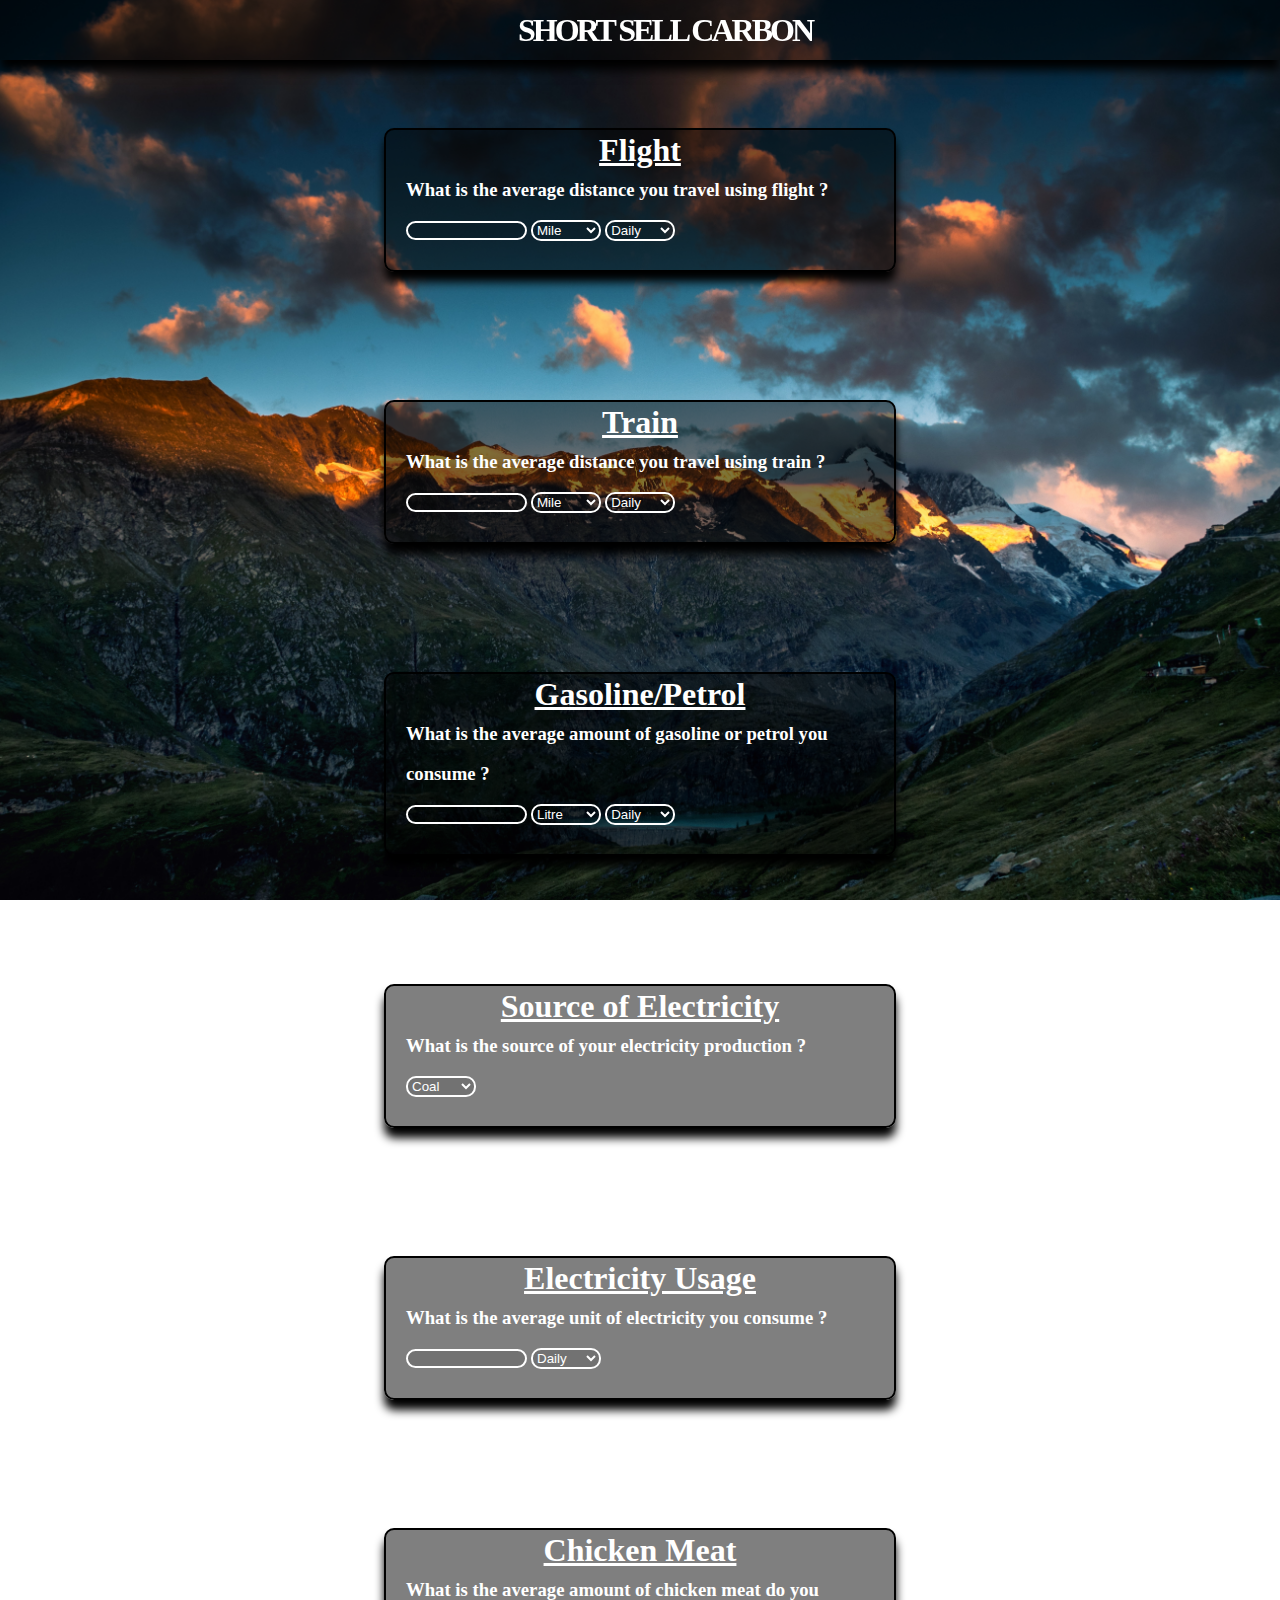
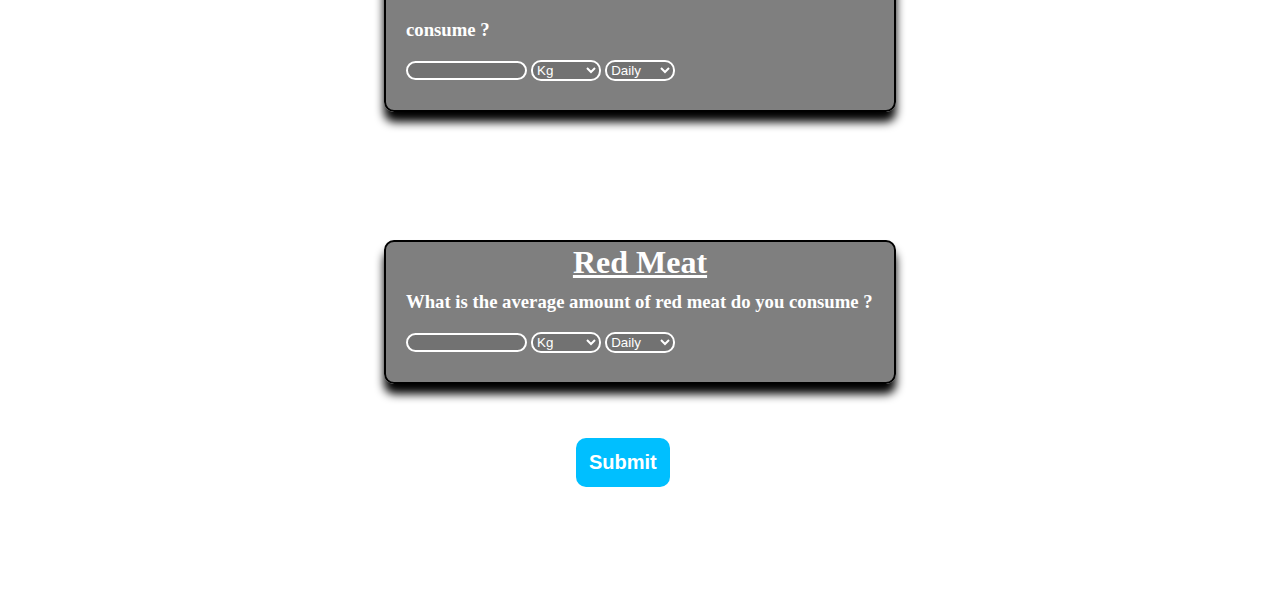
<file: surveycard.html>
<!DOCTYPE html>
<html>
<head>
	<meta charset="utf-8">
	<meta name="viewport" content="width=device-width, initial-scale=1">
	<link rel="stylesheet" type="text/css" href="surveycard.css">
	<title>Survey Card</title>
</head>
<body>
	<header>
			<div class="logo"><h1>Short Sell Carbon</h1> </div>
	</header>

<div id="main_div">

<section>
	<h1>Flight</h1>
	<h3>What is the average distance you travel using flight ?</h3>
	<input type="number" name="" size="" id="flight" min="0">

<select id="air">
    
    <option value="mile">Mile</option>
    <option value="km">Km</option>
    
</select>
<select id="airtime">
    
    <option value="daily">Daily</option>
    <option value="weekly">Week</option>
    <option value="monthly">Monthly</option>
    <option value="yearly">Yearly</option>
    
</select>
  <!-- <button>Skip</button> -->
</section>



<section>
	<h1>Train</h1>
	<h3>What is the average distance you travel using train ?</h3>
	<input type="number" name="" id="train" min="0">

<select id="rail_dist">
    
    <option value="mile">Mile</option>
    <option value="km">Km</option>
    
</select>

<select id="rail_time">
    
    <option value="daily">Daily</option>
    <option value="week">Week</option>
    <option value="month">Monthly</option>
    <option value="yearly">Yearly</option>
    
</select>
  <!-- <button>Skip</button> -->
</section>




<section>
	<h1>Gasoline/Petrol</h1>
	<h3>What is the average amount of gasoline or petrol you consume ?</h3>
	<input type="number" name="" id="gas" min="0">

	<select id="gas_volume">
    
    	<option value="litre">Litre</option>
    	<option value="gallon">Gallon</option>
    </select>

<select id="gas_time">
    
    <option value="daily">Daily</option>
    <option value="week">Week</option>
    <option value="month">Monthly</option>
    <option value="yearly">Yearly</option>
    
</select>
  <!-- <button>Skip</button> -->
</section>



<section>
	<h1>Source of Electricity</h1>
	<h3>What is the source of your electricity production ?</h3>
	<!-- <input type="" name="" id="electric_production"> -->

<select id="elect_prod">
    
    <option value="coal">Coal</option>
    <option value="natural gas">Natural Gas</option>
    <option value="oil">Oil</option>
    
</select>
  <!-- <button>Skip</button> -->
</section>




<section>
	<h1>Electricity Usage</h1>
	<h3>What is the average unit of electricity you consume ?</h3>
	<input type="number" name="" id="electricity_usage" min="0">

<select id="electusage">
    
     <option value="daily">Daily</option>
    <option value="week">Week</option>
    <option value="month">Monthly</option>
    <option value="yearly">Yearly</option>
    
</select>
  <!-- <button>Skip</button> -->
</section>




<section>
	<h1>Chicken Meat</h1>
	<h3>What is the average amount of chicken meat do you consume ?</h3>
	<input type="number" name="" id="chicken" min="0">

<select id="chick">
    
    <option value="kg">Kg</option>
    <option value="g">gram</option>
    
</select>


<select id="chicktime">
    
     <option value="daily">Daily</option>
    <option value="week">Week</option>
    <option value="month">Monthly</option>
    <option value="yearly">Yearly</option>
    
</select>



  <!-- <button>Skip</button> -->
</section>




<section>
	<h1>Red Meat</h1>
	<h3>What is the average amount of red meat do you consume ?</h3>
	<input type="number" name="" id="red_meat" min="0">

<select id="meat_red">
    
    <option value="kg">Kg</option>
    <option value="g">gram</option>
    
</select>


<select id="redmeattime">
    
     <option value="daily">Daily</option>
    <option value="week">Week</option>
    <option value="month">Monthly</option>
    <option value="yearly">Yearly</option>
    
</select>

  <!-- <button>Skip</button> -->
</section>
<br>
<br>
<br>



<button onclick="submit_survey()">Submit</button>
</div>

<section class="result">
		
		<h2 id="result_head">You Emit</h2>
		<ol>
			<h3><span id ="daily"></span>&nbsp;&nbsp;<span>kgs of Carbon  &nbsp;&nbsp;</span>Daily</h3>
			<h3><span id ="weekly"></span>&nbsp;&nbsp;<span>kgs of Carbon &nbsp;&nbsp;</span>Weekly</h3>
			<h3><span id ="monthly"></span>&nbsp;&nbsp;<span>kgs of Carbon&nbsp;&nbsp;</span>Monthly</h3>
			<h3><span id ="yearly"></span>&nbsp;&nbsp;<span>kgs of Carbon &nbsp;&nbsp;</span>Yearly</h3>
		</ol>
		

	</section>
	
<script type="text/javascript">
	function submit_survey()
	{
		   var f = document.getElementById('flight').value;
		   var dist_flight = document.getElementById('air').value;
		   if (dist_flight ==  'km')
		   {
		   		var output = f/1.06; // to convert the value in to mile .
		   }
		   else
		   {
		   	 var output  = f; // to keep the value in terms of mile 
		   }

		    var fperiod = document.getElementById('airtime').value;
		    if (fperiod == 'weekly') 
		    {
		    	var real_1 = output/7;
		    }
		    else if (fperiod == "monthly") 
		    {
		    	var real_1 = output/30;
		    }
		    else if (fperiod == "yearly") 
		    {
		    	var real_1 = output/365;
		    }
		    else
		    {
		    	var real_1 = output;
		    }
		    
		    // alert(real_1);
		    var output = 0;
		    



		    // train research


		    var f_train = document.getElementById('train').value;
		   var dist_train = document.getElementById('rail_dist').value;
		   if (dist_train ==  'km')
		   {
		   		var output = f_train/1.06;
		   }
		   else
		   {
		   	 var output  = f_train;
		   }

		    var t_period = document.getElementById('rail_time').value;
		    if (t_period == 'week') { var real_2 = output/7;}
		    else if (t_period == 'month') {var real_2 = output/30;}
		    else if (t_period == 'yearly') {var real_2 = output/365;}
		    else
		    {
		    	var real_2 = output;
		    }
		    // alert(real_2);
		    var output = 0;

		    // 	Gasoline Petrol

		    var gas = document.getElementById('gas').value;
		   var gas_vol = document.getElementById('gas_volume').value;
		   if (gas_vol ==  'litre')
		   {
		   		var output = gas/3.8;
		   }
		   else
		   {
		   	 var output  = gas;
		   }

		    var gas_period = document.getElementById('gas_time').value;
		    if (gas_period == 'week') { var real_3 = output/7;}
		    else if (gas_period == 'month') {var real_3 = output/30;}
		    else if (gas_period == 'yearly') {var real_3 = output/365;}
		    else
		    {
		    	var real_3 = output;
		    }
		    // alert(real_3);
		    var output = 0;


		    // Source of Electricity 


		    var elec_source = document.getElementById('elect_prod').value;
		    if (elec_source == "coal") 
		    	{
		    	// alert("Coal");
		    	 var koyla = 1
		    	}
		    if (elec_source == "natural gas") 
		    	{
		    		// alert("Natural Gas");
		    		 var cylinder = 1;
		    	}
		    if (elec_source == "oil") 
		    {
		    	// alert("Oil");
		    	 var tell = 1;
		    }


		    // Electricity usage

		    var elec = document.getElementById('electricity_usage').value;
		   // var dist_train = document.getElementById('rail_dist').value;
		   // if (dist_train ==  'km')
		   // {
		   // 		var output = f_train/1.06;
		   // }
		   // else
		   // {
		   // 	 var output  = f_train;
		   // }

		    var elect_unit = document.getElementById('electusage').value;
		    if (elect_unit == 'week') { var real_4 = elec/7;}
		    else if (elect_unit == 'month') {var real_4 = elec/30;}
		    else if (elect_unit == 'yearly') {var real_4 = elec/365;}
		    else
		    {
		    	var real_4 = elec;
		    }
		    // alert(real_4);
		    var output = 0;

		    // Chicken Meat Info

		    var chicken = document.getElementById('chicken').value;
		   var chick_vol = document.getElementById('chick').value;
		   if (chick_vol ==  'gram')
		   {
		   		var output = chicken/1000;
		   }
		   else
		   {
		   	 var output  = chicken;
		   }

		    var chicken_period = document.getElementById('chicktime').value;
		    if (chicken_period == 'week') { var real_5 = output/7;}
		    else if (chicken_period == 'month') {var real_5 = output/30;}
		    else if (chicken_period == 'yearly') {var real_5 = output/365;}
		    else
		    {
		    	var real_5 = output;
		    }
		    // alert(real_5);
		    var output = 0;


		    // Red Meat Info

		   var rm = document.getElementById('red_meat').value;
		   var rm_vol = document.getElementById('meat_red').value;
		   if (rm_vol ==  'gram')
		   {
		   		var output = rm/1000;
		   }
		   else
		   {
		   	 var output  = rm;
		   }

		    var rm_period = document.getElementById('redmeattime').value;
		    if (rm_period == 'week') { var real_6 = output/7;}
		    else if (rm_period == 'month') {var real_6 = output/30;}
		    else if (rm_period == 'yearly') {var real_6 = output/365;}
		    else
		    {
		    	var real_6 = output;
		    }
		    // alert(real_6);
		    var output = 0;
		    
		    if (koyla == 1) 
		    	{
		    		var resultt = (real_1*0.2)+(real_2*0.43)+(real_3*8.81)+(real_4*0.469)+(real_5*3.7)+(real_6*27);
		    	}

		    if (cylinder == 1) 
		    	{
		    		var resultt = (real_1*0.2)+(real_2*0.43)+(real_3*8.81)+(real_4*0.25)+(real_5*3.7)+(real_6*27);
		    	}	
		    

		    if (tell == 1) 
		    	{
		    		var resultt = (real_1*0.2)+(real_2*0.43)+(real_3*8.81)+(real_4*0.426)+(real_5*3.7)+(real_6*27);
		    	}	

		    	var result = resultt.toFixed(0);
		    // alert(result);
		    document.getElementById('daily').innerText = result;
		    document.getElementById('weekly').innerText = result*7;
		    document.getElementById('monthly').innerText = result*30;
		    document.getElementById('yearly').innerText = result*365;
		    
		    document.getElementById('main_div').style.display = 'none';
		    var show_result = document.getElementsByClassName('result');
		    show_result[0].style.display = 'block';

   		// location.href = "submitsurvey.html";
   	
	}
</script>
</body>
</html>
</file>
<file: surveycard.css>
*
{
	padding: 0;
	margin: 0;
}

body
{
	background-image: url("mountain.jpg");
	background-size: cover;
	height: 100vh;
	background-position: center;
	background-repeat: no-repeat;
	background-attachment: fixed;
	
	
}

header
{
	top: 0;
	left: 0;
	right: 0;
	margin: 0 auto;
	width: 100%;
	height: 60px;
	display: flex;
	justify-content: space-between;
	align-items: center;
	position: fixed;
	z-index: 999;
	box-shadow: 0px 10px 10px black;
	background: rgba(0, 0, 0, 0.5);
}
header .logo
{
/* text-decoration: none;*/
 flex: 1;
 color: white;
 margin-left: 50px;
 text-transform: uppercase;
 letter-spacing: -3px;

 font-family: 'cursive;' ,'lucida handwriting';
}
header h1
{
	text-decoration: none;
}

section.result h2
{
	color: white;
}

section 
{
	display: flow;
	padding-left: 20px;
	padding-right: 20px;
	padding-bottom: 20px;
	margin-left: 30%;
	margin-top:  10%;
	margin-right:30%;
	border: 2px solid black;
	border-radius: 10px;
	align-content: center;
	line-height: 2.5em;



	box-shadow: 0px 10px 10px black;
	background: rgba(0, 0, 0, 0.5);

}

section.result
{
	display: none;
	
/*	position: fixed;*/
}
h2#result_head
{
 text-align: center;
}
h1
{
	color: white;
	text-align: center;
	text-decoration: underline;

}
h3
{
 color: white;
}
input

{
	align-items: center;
	padding: auto;
	background: rgba(0, 0, 0, 0.1);
	border: 2px solid white;
	border-radius: 10px;
	color: white;
	width: 25%;

}
select
{
	width: 15%;
	background: rgba(0, 0, 0, 0.1);
	border: 2px solid white;
	border-radius: 10px;
	color: white;

/*	padding-right: 10%;*/
}
option 
{
	background: rgba(0, 0, 0, 1);
	color: white;
	
}
button
{

	border: 0px solid white;
	background-color: deepskyblue;
	border-radius: 10px;
	padding: 13px 13px 13px 13px;
	
	margin-left: 45%;
	margin-bottom: 10%;
	color: white;
	border-color: none;
	font-size: 20px;
	font-weight: bolder;

	align-content: center;
	
}







@media (min-width: 300px) and (max-width: 500px)
{
	section
	{
		margin-left: 5%;
		margin-top:  30%;
		margin-right:5%;
	}

input

{
	align-items: center;
	padding: auto;
	width: 50%;

}
select
{
	width: 20%;
/*	padding-right: 10%;*/
}
header
	{
		box-shadow: 0 10px 10px black;
		height: 50px;
	}
	header .logo
	{
		text-align: center;

		font-size: 13px;
		white-space: nowrap;
		margin-left: 3px;
	}
	button
	{
		margin-left: 37%;
	}
}
</file>
